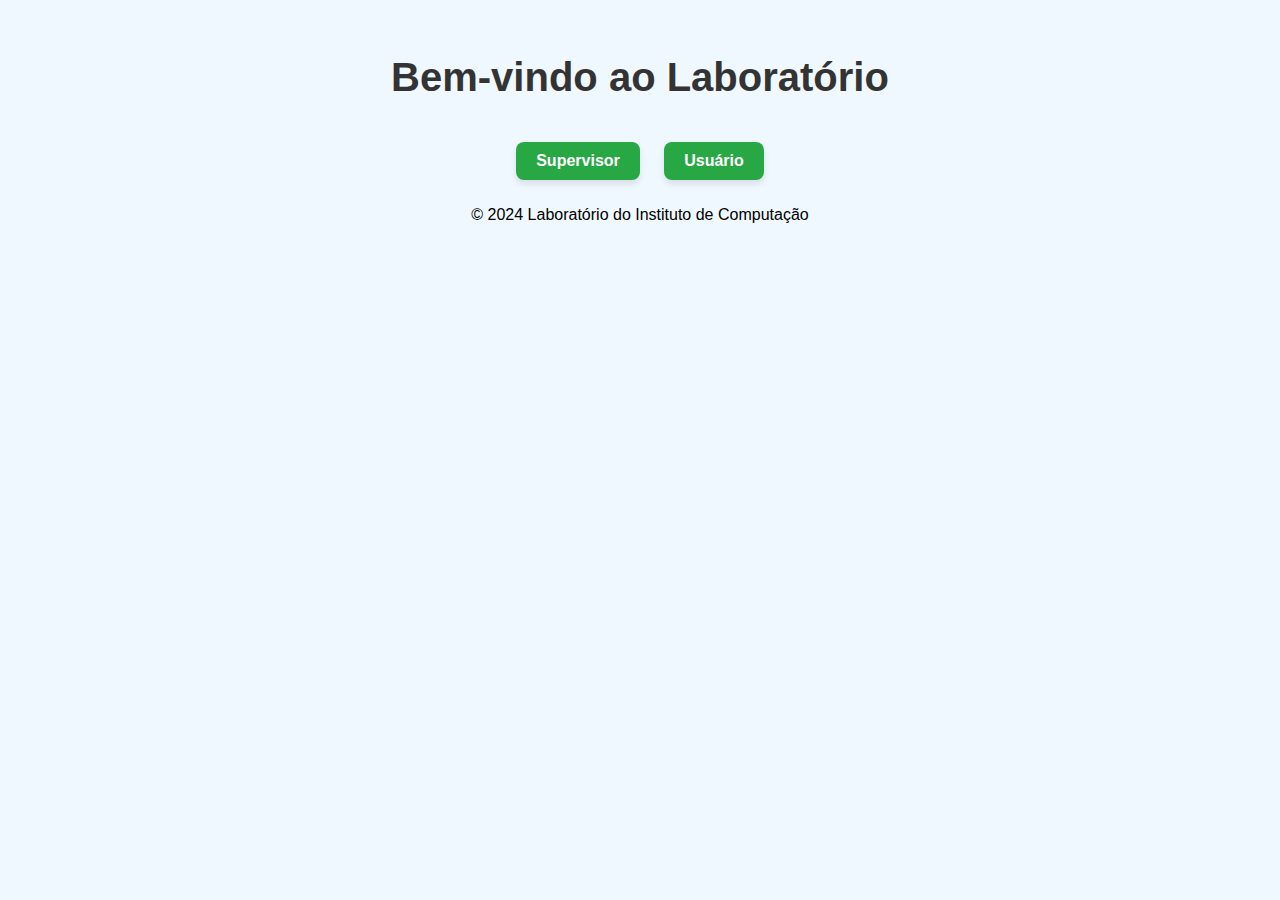
<file: index.html>
<!DOCTYPE html>
<html lang="pt-BR">
<head>
    <meta charset="UTF-8">
    <title>Laboratório</title>
    <link rel="stylesheet" href="css/styles.css">
</head>
<body>
    <header>
        <h1>Bem-vindo ao Laboratório</h1>
    </header>
    <main>
        <button onclick="window.location.href='supervisor.html'">Supervisor</button>
        <button onclick="window.location.href='usuario.html'">Usuário</button>
    </main>
    <footer>
        <p>&copy; 2024 Laboratório do Instituto de Computação</p>
    </footer>
</body>
</html>
</file>
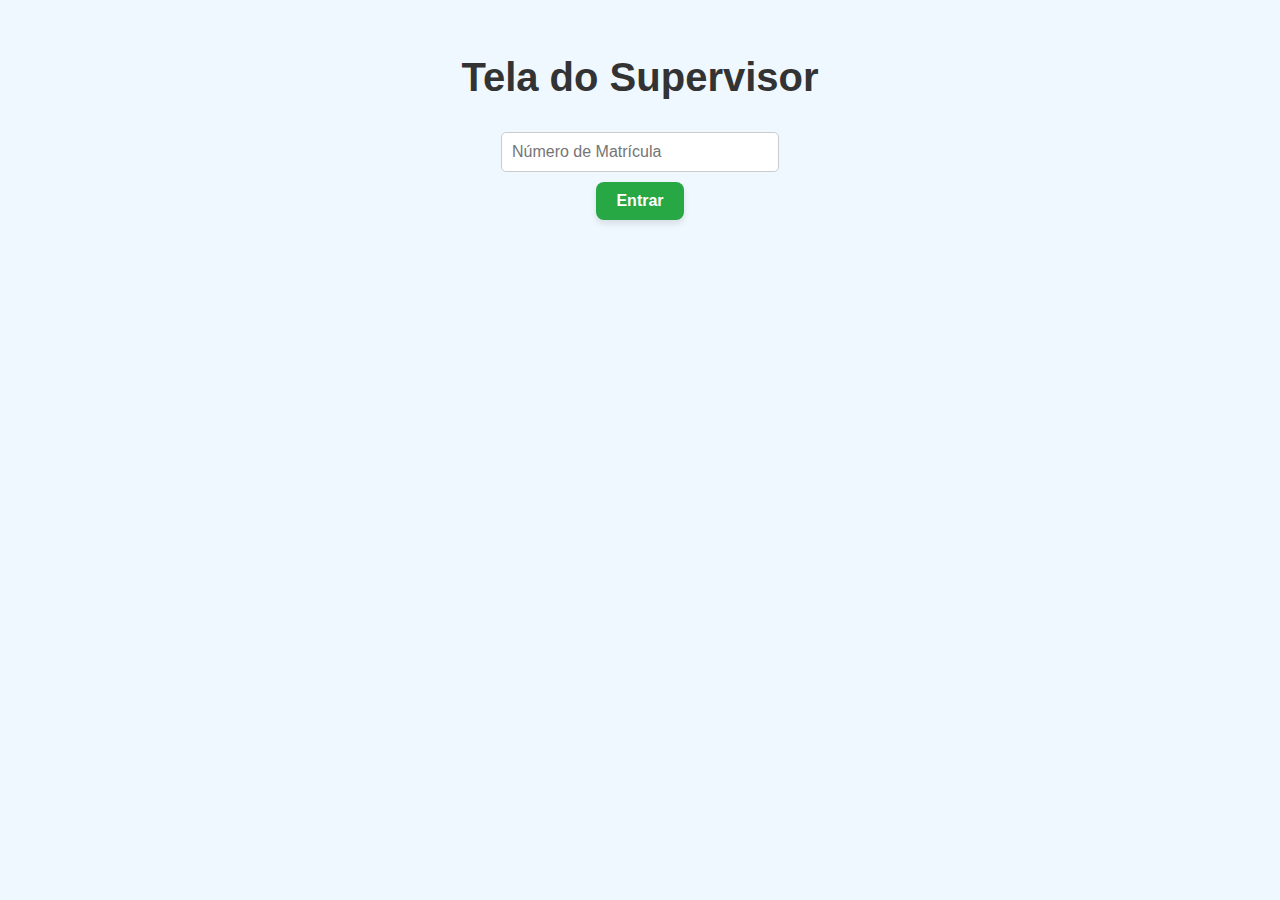
<file: supervisor.html>
<!DOCTYPE html>
<html lang="pt-BR">
<head>
    <meta charset="UTF-8">
    <title>Supervisor</title>
    <link rel="stylesheet" href="css/styles.css">
    <script src="js/supervisor.js" defer></script>
</head>
<body>
    <header>
        <h1>Tela do Supervisor</h1>
    </header>
    <main>
        <form id="loginForm">
            <input type="number" id="matricula" placeholder="Número de Matrícula">
            <button type="submit">Entrar</button>
        </form>
        <div id="computadores" style="display:none;">
            <!-- Lista de computadores será gerada dinamicamente aqui -->
        </div>
    </main>
</body>
</html>
</file>
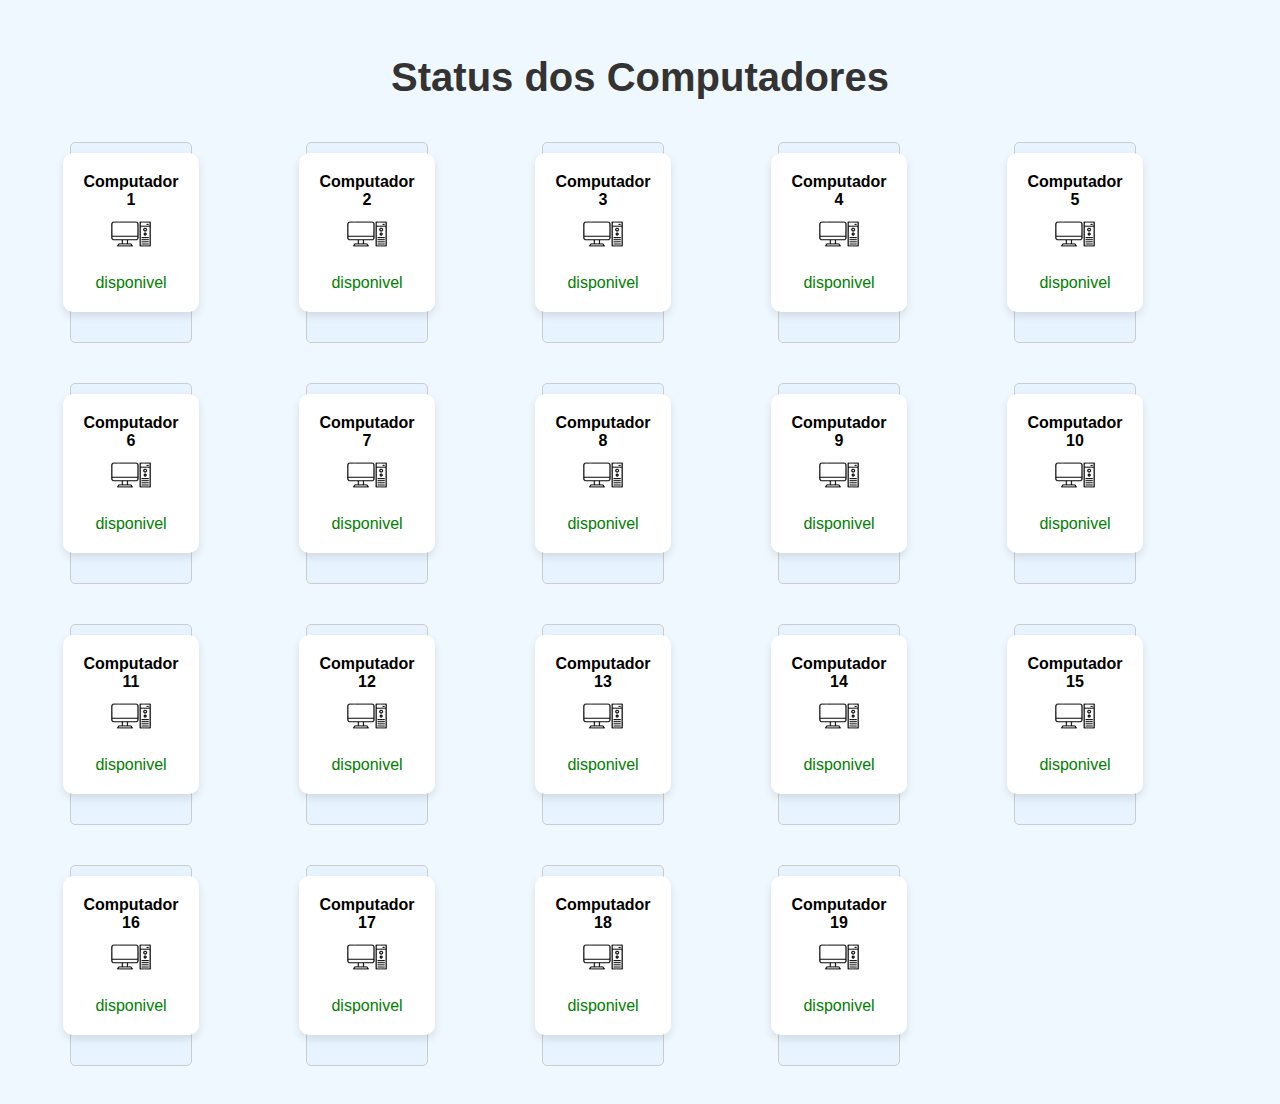
<file: usuario.html>
<!DOCTYPE html>
<html lang="pt-BR">
<head>
    <meta charset="UTF-8">
    <title>Usuário</title>
    <link rel="stylesheet" href="css/styles.css">
    <script src="js/usuario.js" defer></script>
</head>
<body>
    <header>
        <h1>Status dos Computadores</h1>
    </header>
    <main>
        <div class="container" id="statusComputadores">
            <!-- Lista de computadores será gerada dinamicamente aqui -->
        </div>
    </main>
</body>
</html>
</file>
<file: css/styles.css>
body {
  font-family: 'Arial', sans-serif;
  text-align: center;
  padding: 20px;
  background-color: #f0f8ff; /* Altera a cor de fundo para um tom agradável */
}

h1 {
  color: #333; /* Cor do texto do título */
  text-align: center;
  font-size: 2.5rem;
  margin-bottom: 2rem; 
}

button {
  background-color: #28a745;
  color: white !important; 
  padding: 10px 20px; 
  margin: 10px;
  border: none; 
  border-radius: 8px; 
  font-size: 1rem; 
  font-weight: bold; 
  cursor: pointer;
  box-shadow: 0px 4px 6px rgba(0, 0, 0, 0.1);
  transition: background-color 0.3s ease, transform 0.2s ease;
}

button:hover {
  background-color: #218838; 
  transform: scale(1.05);
}


button:active {
  transform: scale(0.98); 
}

button.ocupado {
  background-color: #dc3545 !important;
}

button.ocupado:hover {
  background-color: #c82333 !important;
}

input[type="number"] {
  padding: 10px;
  font-size: 16px;
  border: 1px solid #ccc;
  border-radius: 5px;
  width: calc(100% - 22px); /* Largura total menos o padding */
  box-sizing: border-box;
}

form {
  margin: 20px auto;
  max-width: 300px;
}

#computadores {
  display: grid;
  grid-template-columns: repeat(3, 1fr); /* 3 colunas */
  gap: 10px;
  justify-items: center;
}

.computador {
  display: flex;
  flex-direction: column;
  align-items: center;
  margin: 10px;
  padding: 10px;
  border: 1px solid #ccc;
  border-radius: 5px;
  width: 100px;
  background-color: #e7f3fe; /* Fundo dos blocos de computadores */
}

.computador img {
  width: 50px; /* Ajusta a largura da imagem */
  height: 50px; /* Ajusta a altura da imagem */
}

.computador span {
  margin-top: 5px;
}

.disponivel {
  color: green;
}

.ocupado {
  color: red;
}

.computador-label {
  font-weight: bold;
}


.status-box {
  display: flex;
  flex-direction: column;
  align-items: center;
  justify-content: center;
  background-color: #fff;
  border-radius: 10px;
  padding: 20px;
  box-shadow: 0 4px 8px rgba(0, 0, 0, 0.1);
  margin-bottom: 20px;
  transition: transform 0.3s ease;
}

.status-box:hover {
  transform: scale(1.05);
}

.status-box img {
  width: 50px;
  height: auto;
  margin-bottom: 10px;
}

.status-box h2 {
  font-size: 1.5rem;
  color: #333;
}

.status-box p {
  font-size: 1.1rem;
  color: green;
  font-weight: bold;
}

.container {
  display: grid;
  grid-template-columns: repeat(auto-fill, minmax(200px, 1fr));
  gap: 20px;
  padding: 0 2rem;
}
</file>
